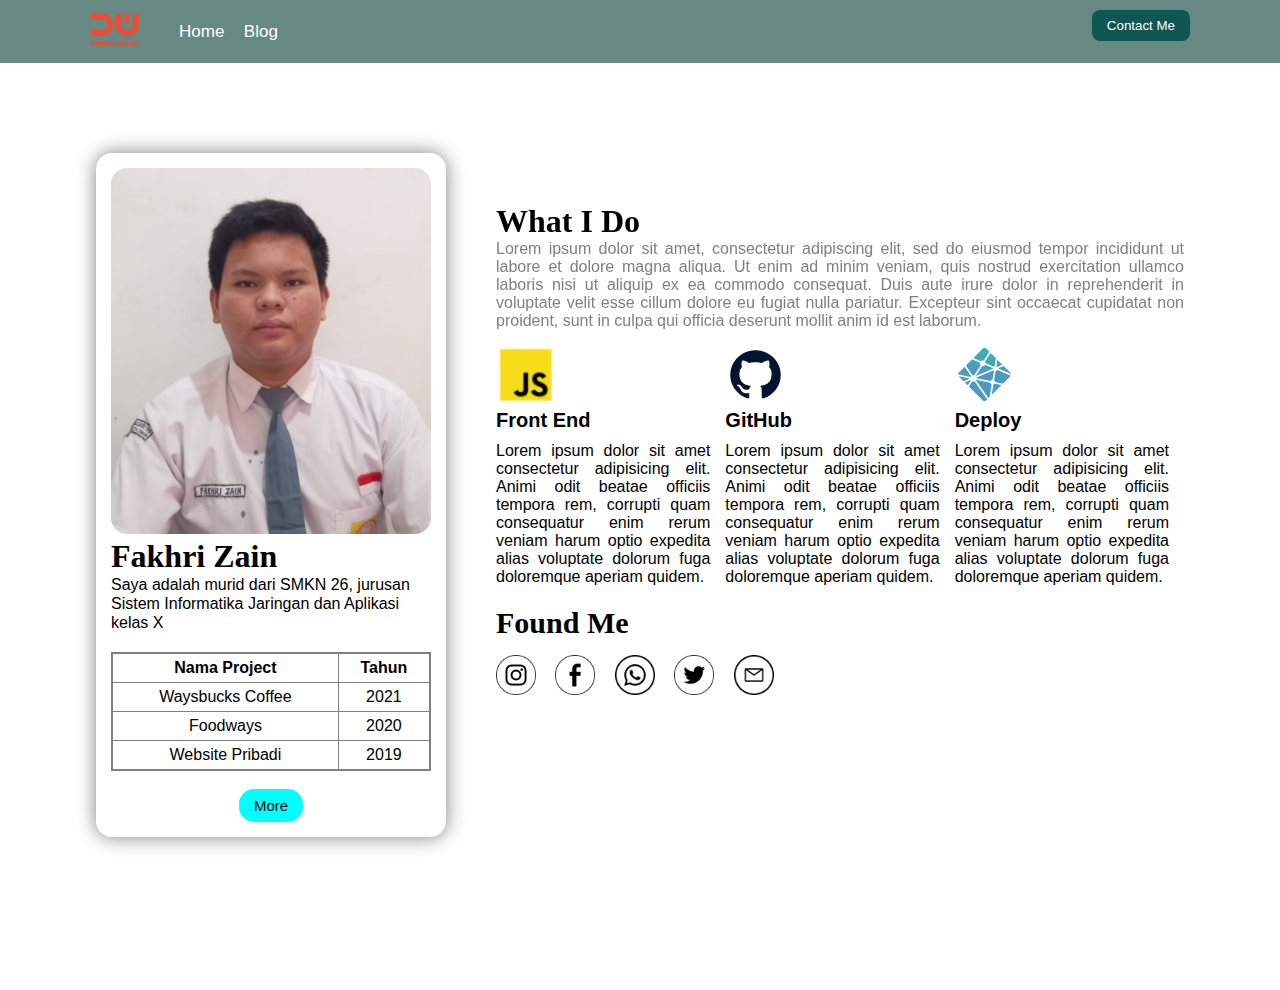
<file: index.html>
<!DOCTYPE html>
<html>
    <head>
        <title>Create Navbar</title>
        <link rel="stylesheet" href="style.css">
        <meta name="viewport" content="width=device-width, initial-scale=1.0">
    </head>
    <body>
        <nav>
            <div class="navbar">
            <div class="logo"><img src="images/logo.png"></div>
            <div class="nav_link">
            <ul>
                <li><a href="navbar.html">Home</a></li>
                <li><a href="blog.html">Blog</a></li>
            </ul>
            </div>
            </div>
        <div class="right-side">
            <a href="form.html"><button>Contact Me</button></a>
            </div>
             </nav> 
    <div class="wrapper">
        <div class="container" >
            <div class= "card" style="
            width : 350px;
            border-radius: 16px;
            border: 1px #000;
            box-shadow: 0px 0px 20px gray;
            padding: 15px;
            margin-right: 50px;
            ">
              <img src="images/foto2.jpeg" style="width: 100%; border-radius: 16px;
              ">
              <h1 style="text-align: left; font-family: Subway Circle Demo Regular; margin: 0;">Fakhri Zain</h1>
              <p style="text-align: left;font-family: Arial;line-height: 120%;margin-bottom: 20px;">Saya adalah murid dari SMKN 26, jurusan Sistem Informatika Jaringan dan Aplikasi
                  kelas X
              </p>
              <table border="1" style="width: 100%;
              border: 2px solid gray;
              border-radius: 16px;
              border-collapse: collapse;
              font-family: Arial;">
                 <thead>
                     <tr>
                         <th style="padding: 5px;">Nama Project</th>
                         <th style="padding: 5px;">Tahun</th>
                     </tr>
                 </thead>
                 <tbody>
                     <tr>
                         <td style="padding: 5px;text-align: center;">Waysbucks Coffee</td>
                         <td style="padding: 5px;text-align: center;">2021</td>
                     </tr>
                     <tr>
                         <td style="padding: 5px;text-align: center;">Foodways</td>
                         <td style="padding: 5px;text-align: center;">2020</td>
                     </tr>
                     <tr>
                       <td style="padding: 5px;text-align: center;">Website Pribadi</td>
                       <td style="padding: 5px;text-align: center;">2019</td>
                     </tr>
                 </tbody>
              </table>
              <br>
              <center><button style="background-color: aqua;border: none;padding: 8px 15px;font-size: 15px;border-radius: 15px;">More</button></center>
          </div>
        </div>

          <div class="right">
              <div class="personal-section">
                  <h1>What I Do</h1>
                  <p>Lorem ipsum dolor sit amet, consectetur adipiscing elit, sed do eiusmod tempor incididunt ut labore et dolore magna aliqua. Ut enim ad minim veniam, quis nostrud exercitation ullamco laboris nisi ut aliquip ex ea commodo consequat. Duis aute irure dolor in reprehenderit in voluptate velit esse cillum dolore eu fugiat nulla pariatur. Excepteur sint occaecat cupidatat non proident, sunt in culpa qui officia deserunt mollit anim id est laborum.</p>
              </div>
              <div class="ability">

                <div>
                 <img src="images/js.png">
                 <h1>Front End</h1>
                 <p>Lorem ipsum dolor sit amet consectetur adipisicing elit. Animi odit beatae officiis tempora rem, corrupti quam consequatur enim rerum veniam harum optio expedita alias voluptate dolorum fuga doloremque aperiam quidem.</p>
                </div>

                <div>
                    <img src="images/git.png">
                    <h1>GitHub</h1>
                    <p>Lorem ipsum dolor sit amet consectetur adipisicing elit. Animi odit beatae officiis tempora rem, corrupti quam consequatur enim rerum veniam harum optio expedita alias voluptate dolorum fuga doloremque aperiam quidem.</p>
                </div>

                <div>
                    <img src="images/deploy.png">
                    <h1>Deploy</h1>
                    <p>Lorem ipsum dolor sit amet consectetur adipisicing elit. Animi odit beatae officiis tempora rem, corrupti quam consequatur enim rerum veniam harum optio expedita alias voluptate dolorum fuga doloremque aperiam quidem.</p>
                </div>
    
              </div>
              <div class="social-media">
                  <h1>Found Me</h1>
                <a href="https://www.instagram.com/fkhri.zain/"><img src="images/instagram.png"></a>
                <a href="https://facebook.com"><img src="images/facebook.png"></a>
                <a href="https://whatsapp.com"><img src="images/whatsapp.png"></a>
                <a href="https://twitter.com"><img src="images/twitter.png"></a>
                <a href="https://gmail.com"><img src="images/mail.png"></a>
              </div>
            </div>
    </div>
    </body>
</html>
</file>
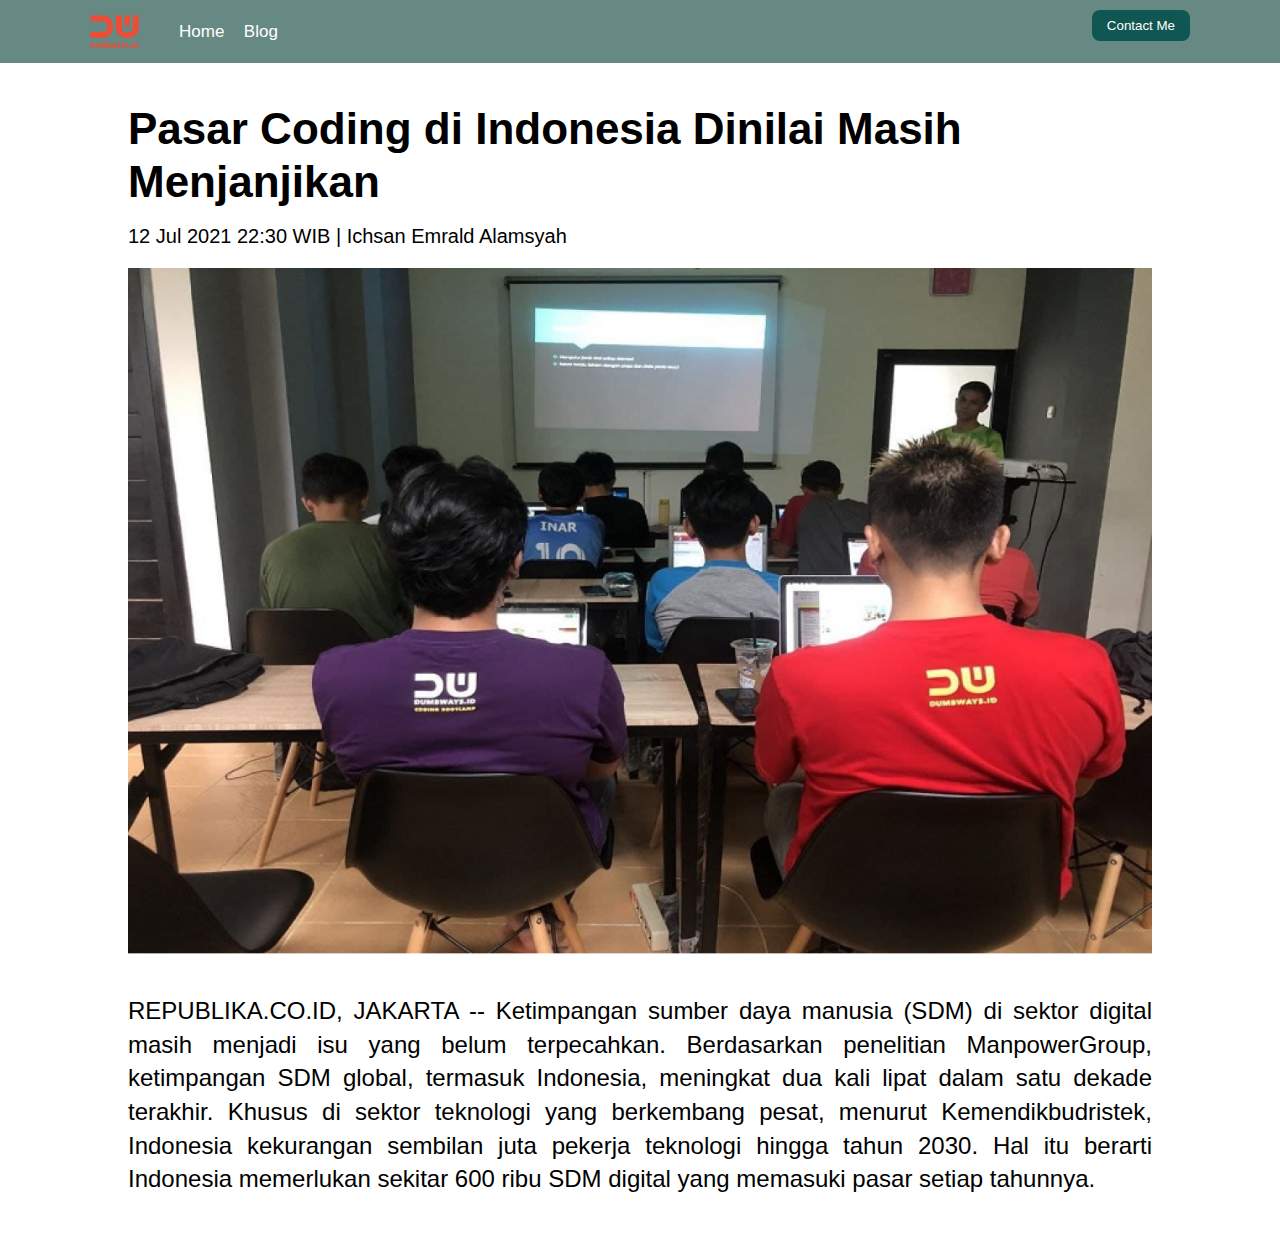
<file: blog-detail.html>
<html>
  <head>
    <title>Creating Blog Page - detail</title>
    <link rel="stylesheet" href="style.css" />
    <meta name="viewport" content="width=device-width, initial-scale=1.0">
  </head>
  <body>
    <!-- NavBar -->
    <nav>
      <div class="navbar">
      <div class="logo"><img src="images/logo.png"></div>
      <div class="nav_link">
      <ul>
          <li><a href="navbar.html">Home</a></li>
          <li><a href="blog.html">Blog</a></li>
      </ul>
      </div>
      </div>
  <div class="right-side">
      <a href="form.html"><button>Contact Me</button></a>
      </div>
       </nav> 

    <!-- Blog -->
    <div class="blog-detail">
      <div class="blog-detail-container">
        <h1>Pasar Coding di Indonesia Dinilai Masih Menjanjikan</h1>
        <div class="author">12 Jul 2021 22:30 WIB | Ichsan Emrald Alamsyah</div>
        <img src="images/blog-img-detail.png" alt="detail" />
        <p>
          REPUBLIKA.CO.ID, JAKARTA -- Ketimpangan sumber daya manusia (SDM) di
          sektor digital masih menjadi isu yang belum terpecahkan. Berdasarkan
          penelitian ManpowerGroup, ketimpangan SDM global, termasuk Indonesia,
          meningkat dua kali lipat dalam satu dekade terakhir. Khusus di sektor
          teknologi yang berkembang pesat, menurut Kemendikbudristek, Indonesia
          kekurangan sembilan juta pekerja teknologi hingga tahun 2030. Hal itu
          berarti Indonesia memerlukan sekitar 600 ribu SDM digital yang
          memasuki pasar setiap tahunnya.
        </p>
      </div>
    </div>
  </body>
</html>
</file>
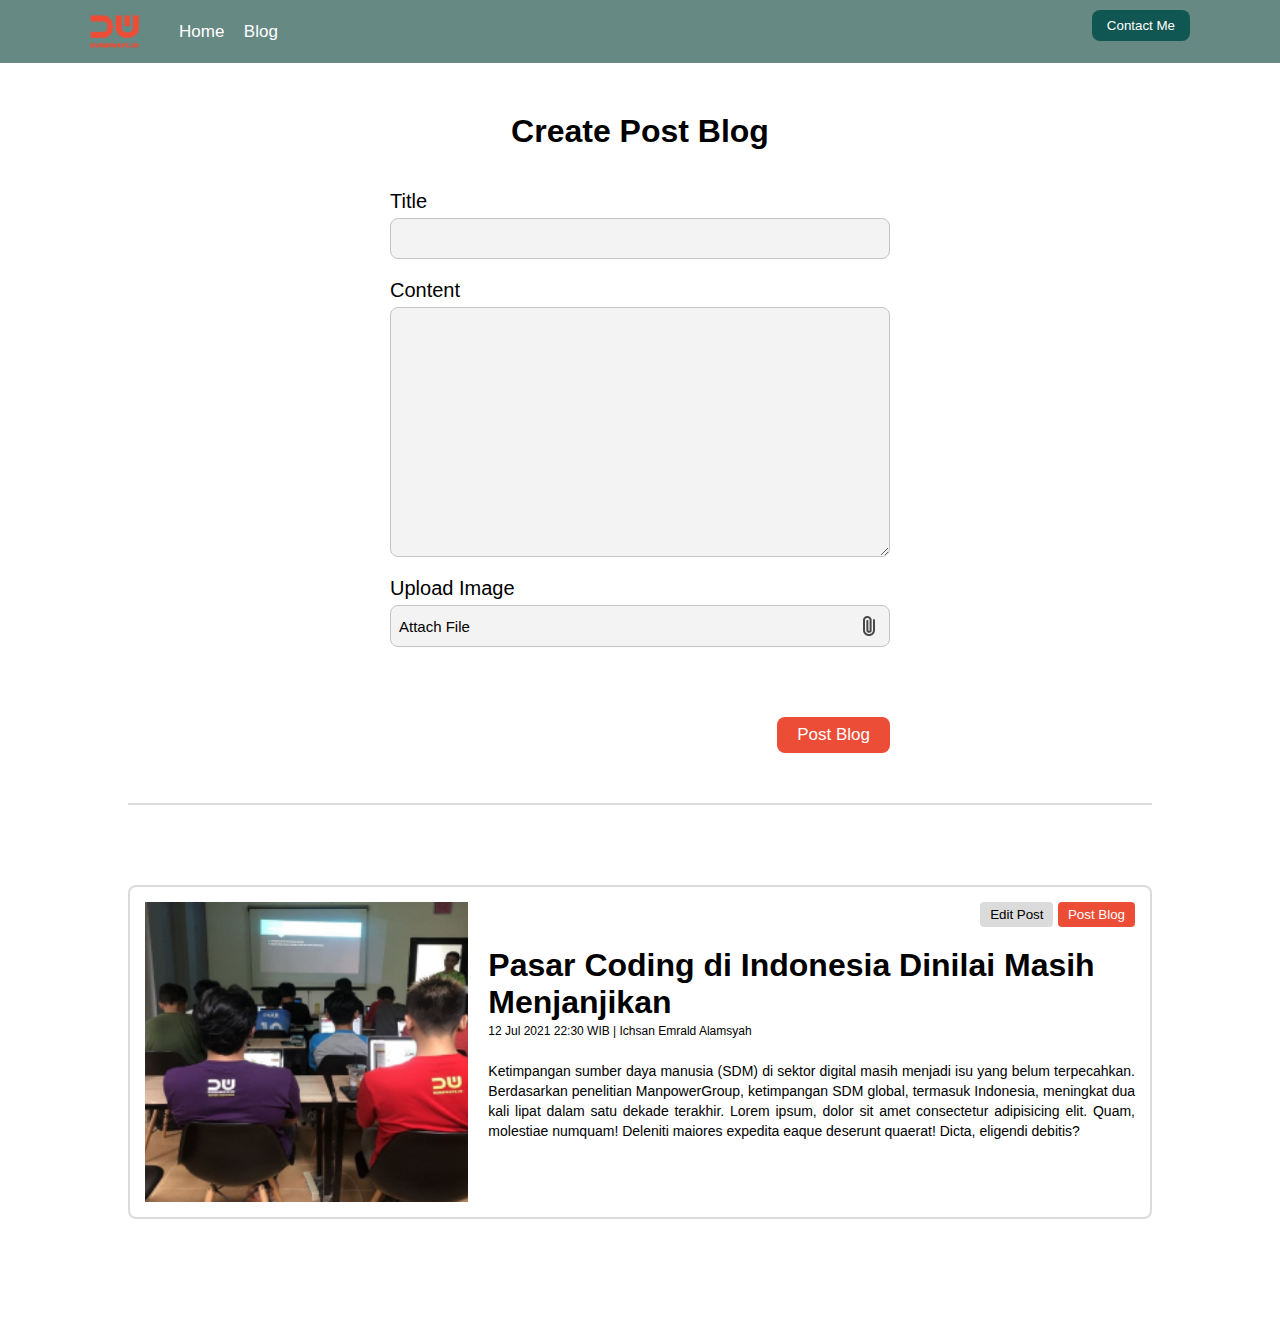
<file: blog.html>
<html>
  <head>
    <title>Creating Blog Page</title>
    <meta name="viewport" content="width=device-width, initial-scale=1.0">
    <link rel="stylesheet" href="style.css" />
  </head>
  <body>
    <!-- NavBar -->
    <nav>
      <div class="navbar">
      <div class="logo"><img src="images/logo.png"></div>
      <div class="nav_link">
      <ul>
          <li><a href="navbar.html">Home</a></li>
          <li><a href="blog.html">Blog</a></li>
      </ul>
      </div>
      </div>
  <div class="right-side">
      <a href="form.html"><button>Contact Me</button></a>
      </div>
       </nav> 

    <!-- Blog -->
    <!-- Form -->
    <div class="blog">
      <div class="blog-form">
        <div class="form-container">
          <form onsubmit="">
            <h1>Create Post Blog</h1>
            <div>
              <label for="input-blog-title">Title</label>
              <input id="input-blog-title" />
            </div>
            <div>
              <label for="input-blog-content">Content</label>
              <textarea id="input-blog-content"></textarea>
            </div>
            <div>
              <label>Upload Image</label>
              <div class="input-blog-image-group">
                <label for="input-blog-image">
                  <p>Attach File</p>
                  <img src="images/file.png" alt="file" />
                </label>
                <input type="file" id="input-blog-image" hidden />
              </div>
            </div>
            <div class="button-group">
              <button>Post Blog</button>
            </div>
          </form>
        </div>
      </div>
      <hr class="line" />
      <div id="contents" class="blog-list">
        <!-- dynamic content would be here -->
        <div class="blog-list-item">
          <div class="blog-image">
            <img src="images/blog-img.png" alt="" />
          </div>
          <div class="blog-content">
            <div class="btn-group">
              <button class="btn-edit">Edit Post</button>
              <button class="btn-post">Post Blog</button>
            </div>
            <h1>
              <a href="blog-detail.html" target="_blank"
                >Pasar Coding di Indonesia Dinilai Masih Menjanjikan</a
              >
            </h1>
            <div class="detail-blog-content">
              12 Jul 2021 22:30 WIB | Ichsan Emrald Alamsyah
            </div>
            <p>
              Ketimpangan sumber daya manusia (SDM) di sektor digital masih
              menjadi isu yang belum terpecahkan. Berdasarkan penelitian
              ManpowerGroup, ketimpangan SDM global, termasuk Indonesia,
              meningkat dua kali lipat dalam satu dekade terakhir. Lorem ipsum,
              dolor sit amet consectetur adipisicing elit. Quam, molestiae
              numquam! Deleniti maiores expedita eaque deserunt quaerat! Dicta,
              eligendi debitis?
            </p>
          </div>
        </div>
      </div>
    </div>
    <script src="blog.js"></script>
  </body>
</html>
</file>
<file: style.css>
*{
    margin: 0;
    padding: 0;
    box-sizing: border-box;
}

body{
    font-family: arial;
}

nav{
    display: flex;
    margin: auto;
    background-color: #678983;
    height: 7vh;
    position: sticky;
    width: 100%;
    top: 0;
}

nav .navbar{
    display: flex;
    margin: 0;
    justify-content: flex-start;
    align-items: center;
    margin-right: auto;
    padding-left: 90px;
}

nav .navbar .nav_link ul{
    margin-left: 40px;
}

nav .navbar .nav_link li{
    display: inline;
    list-style: none;
    margin-right: 15px;
}

nav .logo{
    cursor: pointer;
    
}

nav .navbar .nav_link a{
    text-decoration: none;
    color: white;
    font-size: 17px;
    font-family: arial;
    font-weight: 100;
}

nav .navbar .nav_link a:hover{
    color: #E6DDC4;
}

nav .right-side{
    justify-content: flex-end;
    padding-right: 90px;
    margin-top: 10px;
}

nav .right-side button{
    border-radius: 8px;
    padding: 8px 15px;
    background-color: #105652;
    color: white;
    font-family: Arial;
    border: none;
}

nav .right-side button:hover{
    background-color: #FBF3E4;
    color: black;
}

.container{
    display: flex;
    justify-content: flex-start;
    align-items: flex-start;
    height: 93vh;
    width: 85%;
    margin: 0 auto;
}

.wrapper{
    display: flex;
    width: 85%;
    margin: 0 auto;
    margin-top: 90px;
}

.right{
    margin-top: 50px;
}

.right .personal-section{
    margin-bottom: 15px;
    flex: 60%;
    position: relative;
    text-align: justify;
}

.right .personal-section div {
    position: absolute;
    top: 100px;
    left: 40px;
    right: 80px;
  }

.right .personal-section h1{
    font-family: Osaka-Sans Serif Regular;
}

.right .personal-section p{
    color: gray;
    text-align: justify;
}

.ability{
    display: flex;
    margin-bottom: 15px;
}

.ability img{
    width: 60px;
    height: 60px;
}

.ability h1{
    font-size: 20px;
    margin-bottom: 10px;
}

.ability p{
    text-align: justify;
}

.ability div{
    margin-right: 15px;
}

.social-media{
 margin-top: 20px;   
}

.social-media h1{
    font-family: Subway Circle Demo Regular;
    font-size: 30px;
    margin-bottom: 15px;
}

.social-media img{
    width:40px;
    height: 40px;
    margin-right: 15px;
}

.blog-form {
    padding: 50px 0;
    display: flex;
    justify-content: center;
  }
  
  .blog-form .form-container {
    width: 500px;
  }
  
  .blog-form .form-container h1 {
    text-align: center;
    margin-bottom: 40px;
  }
  
  .blog-form form label {
    font-size: 20px;
    font-weight: 400;
  }
  
  .blog-form form input,
  textarea,
  select {
    width: 100%;
    font-size: 20px;
    font-weight: 400;
    padding: 8px;
    margin-top: 5px;
    margin-bottom: 20px;
    background: #f4f3f3;
    border: 1px solid #c4c4c4;
    border-radius: 8px;
  }
  
  .blog-form form textarea {
    height: 250px;
  }
  
  .blog-form form .input-blog-image-group {
    width: 100%;
    font-size: 20px;
    font-weight: 400;
    padding: 8px;
    margin-top: 5px;
    margin-bottom: 20px;
    background: #f4f3f3;
    border: 1px solid #c4c4c4;
    border-radius: 8px;
    cursor: pointer;
  }
  
  .blog-form form .input-blog-image-group label p {
    font-size: 15px;
  }
  
  .blog-form form .input-blog-image-group label {
    cursor: pointer;
    display: flex;
    align-items: center;
    justify-content: space-between;
  }
  
  .blog-form form .button-group {
    text-align: right;
  }
  
  .blog-form form button {
    margin-top: 50px;
    padding: 8px 20px;
    font-size: 17px;
    background: #ec4d37;
    border-radius: 8px;
    border: none;
    color: #fff;
    cursor: pointer;
  }
  
  .blog hr {
    border: 1px solid #dbdbdb;
    width: 80%;
    margin-right: auto;
    margin-left: auto;
  }
  
  /* Blog list */
  .blog .blog-list {
    margin-top: 80px;
    margin-bottom: 80px;
    display: flex;
    align-items: center;
    flex-direction: column;
  }
  
  .blog .blog-list .blog-list-item {
    width: 80%;
    padding: 15px;
    margin-bottom: 20px;
    border: 2px solid #dbdbdb;
    border-radius: 8px;
    display: flex;
  }
  
  .blog .blog-list .blog-list-item .blog-image {
    flex: 1;
  }
  
  .blog .blog-list .blog-list-item .blog-image img {
    width: 100%;
    height: 300px;
    object-fit: cover;
  }
  
  .blog .blog-list .blog-list-item .blog-content {
    padding-left: 20px;
    flex: 2;
  }
  
  .blog .blog-list .btn-group {
    text-align: right;
    margin-bottom: 20px;
  }
  
  .blog .blog-list .btn-group .btn-edit {
    padding: 5px 10px;
    border: 0;
    border-radius: 4px;
    background: #dbdbdb;
  }
  
  .blog .blog-list .btn-group .btn-post {
    padding: 5px 10px;
    border: 0;
    border-radius: 4px;
    background: #ec4d37;
    color: #fff;
  }
  
  .blog .blog-list h1 a {
    text-decoration: none;
    color: #000000;
  }
  
  .blog .blog-list .detail-blog-content {
    font-weight: 300;
    font-size: 12px;
    line-height: 20px;
  }
  
  .blog .blog-list .blog-list-item p {
    margin-top: 20px;
    font-weight: normal;
    font-size: 14px;
    line-height: 20px;
    text-align: justify;
  }
  
  /* Blog Detail */
  .blog-detail {
    display: flex;
    justify-content: center;
  }
  
  .blog-detail-container {
    width: 80%;
    margin: 40px 0;
  }
  
  .blog-detail-container img {
    width: 100%;
  }
  
  .blog-detail-container h1 {
    font-style: normal;
    font-weight: 800;
    font-size: 44px;
    line-height: 120%;
    margin-bottom: 15px;
  }
  
  .blog-detail-container .author {
    font-weight: 100;
    font-size: 20px;
    line-height: 120%;
    margin-bottom: 20px;
  }
  
  .blog-detail-container p {
    margin-top: 40px;
    font-style: normal;
    font-weight: normal;
    font-size: 24px;
    line-height: 140%;
    text-align: justify;
  }
</file>
